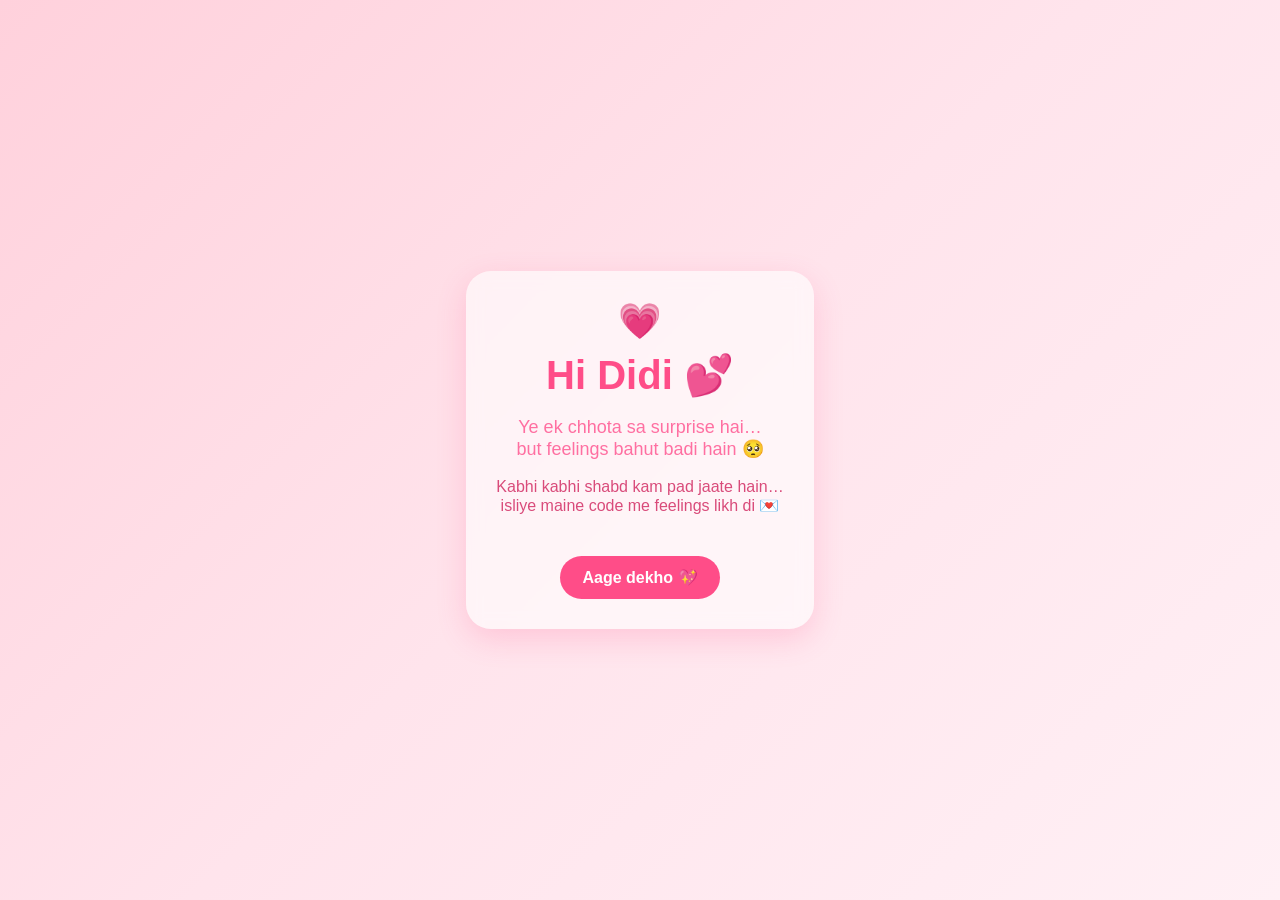
<file: index.html>
<!DOCTYPE html>
<html lang="en">
<head>
  <meta charset="UTF-8" />
  <meta name="viewport" content="width=device-width, initial-scale=1.0"/>
  <title>For My Didi 💖</title>
  <link rel="stylesheet" href="style.css">
</head>

<body>

<div class="card">
  <div class="heart">💗</div>

  <h1>Hi Didi 💕</h1>

  <p class="sub">
    Ye ek chhota sa surprise hai…<br>
    but feelings bahut badi hain 🥺
  </p>

  <p class="line">
    Kabhi kabhi shabd kam pad jaate hain…<br>
    isliye maine code me feelings likh di 💌
  </p>

  <a href="page2.html" class="btn">Aage dekho 💖</a>
</div>

</body>
</html>
</file>
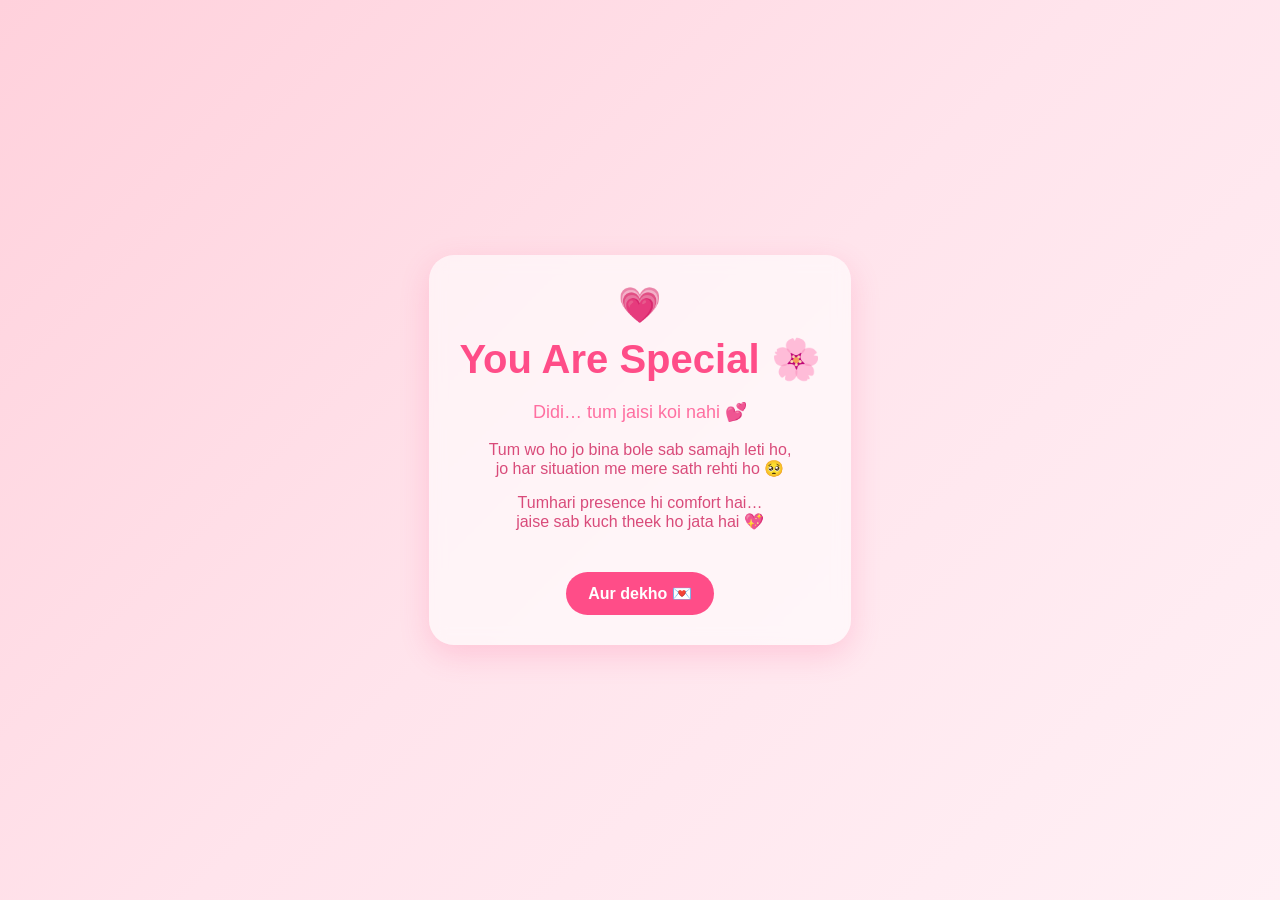
<file: page2.html>
<!DOCTYPE html>
<html lang="en">
<head>
  <meta charset="UTF-8">
  <meta name="viewport" content="width=device-width, initial-scale=1.0">
  <title>You Are Special 💖</title>
  <link rel="stylesheet" href="style.css">
</head>

<body>

<div class="card">

  <div class="heart">💗</div>

  <h1>You Are Special 🌸</h1>

  <p class="sub">
    Didi… tum jaisi koi nahi 💕
  </p>

  <p class="line">
    Tum wo ho jo bina bole sab samajh leti ho,<br>
    jo har situation me mere sath rehti ho 🥺
  </p>

  <p class="line">
    Tumhari presence hi comfort hai…<br>
    jaise sab kuch theek ho jata hai 💖
  </p>

  <a href="page3.html" class="btn">Aur dekho 💌</a>

</div>

</body>
</html>
</file>
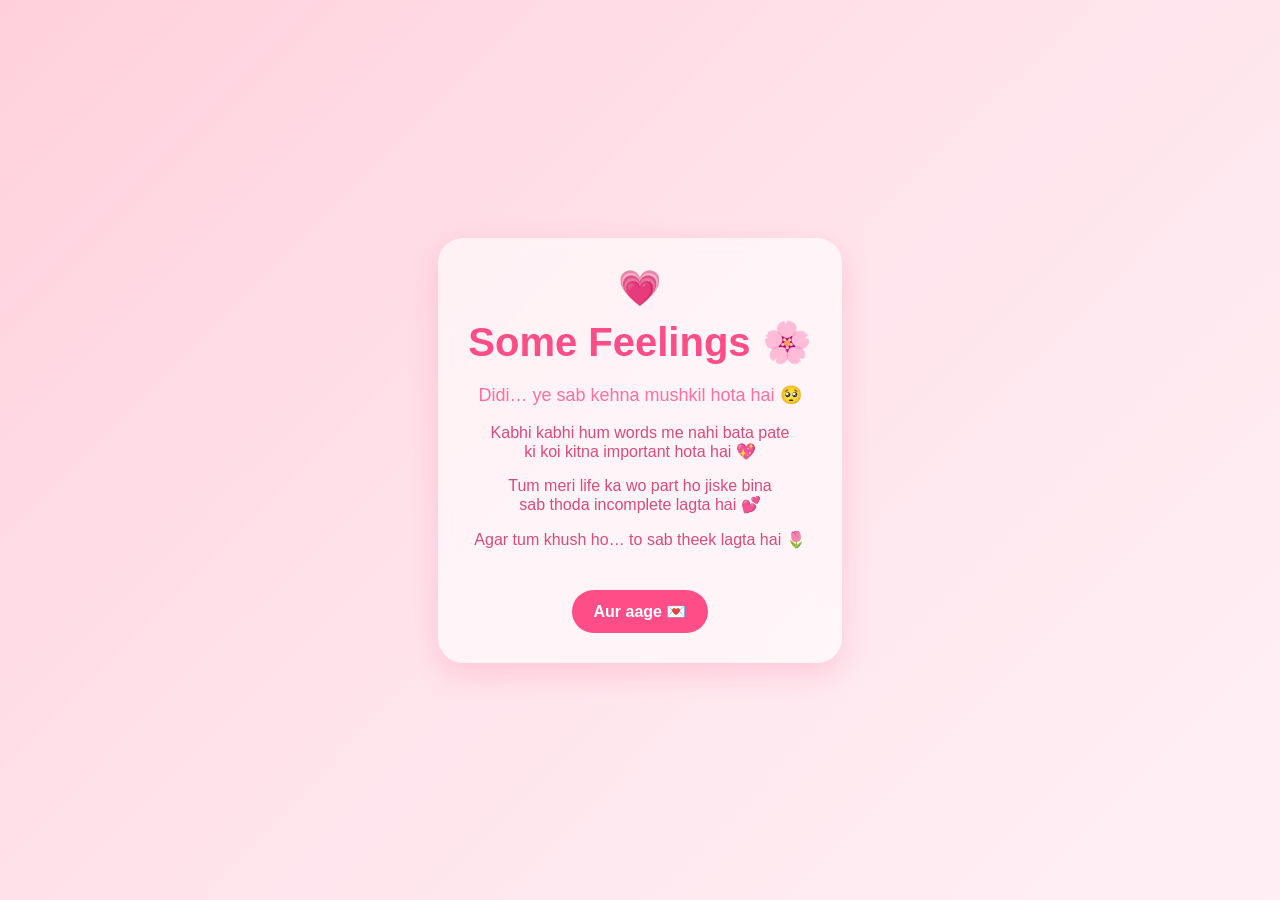
<file: page3.html>
<!DOCTYPE html>
<html lang="en">
<head>
  <meta charset="UTF-8">
  <meta name="viewport" content="width=device-width, initial-scale=1.0">
  <title>Feelings 💖</title>
  <link rel="stylesheet" href="style.css">
</head>

<body>

<div class="card">

  <div class="heart">💗</div>

  <h1>Some Feelings 🌸</h1>

  <p class="sub">
    Didi… ye sab kehna mushkil hota hai 🥺
  </p>

  <p class="line">
    Kabhi kabhi hum words me nahi bata pate<br>
    ki koi kitna important hota hai 💖
  </p>

  <p class="line">
    Tum meri life ka wo part ho jiske bina<br>
    sab thoda incomplete lagta hai 💕
  </p>

  <p class="line">
    Agar tum khush ho… to sab theek lagta hai 🌷
  </p>

  <a href="page4.html" class="btn">Aur aage 💌</a>

</div>

</body>
</html>
</file>
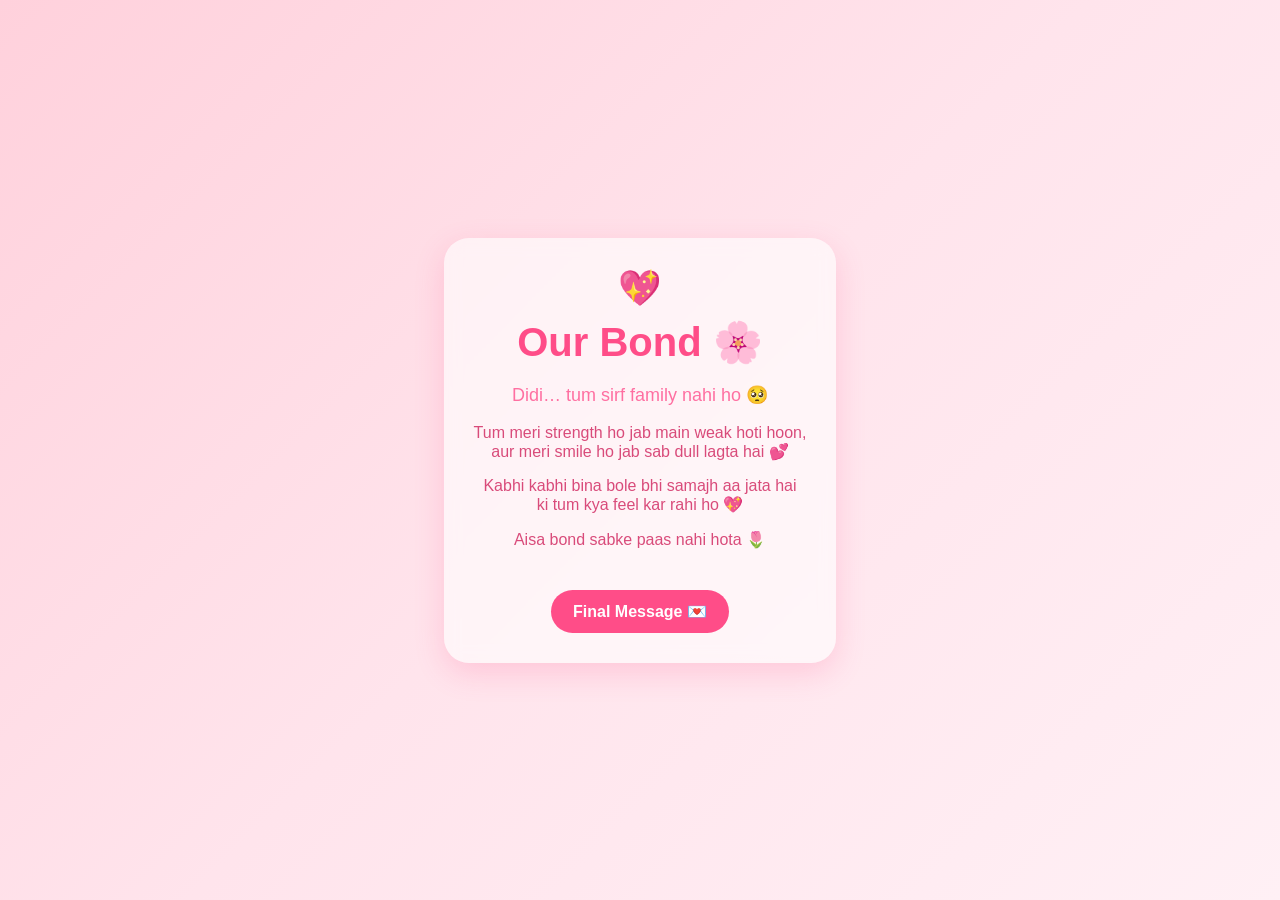
<file: page4.html>
<!DOCTYPE html>
<html lang="en">
<head>
  <meta charset="UTF-8">
  <meta name="viewport" content="width=device-width, initial-scale=1.0">
  <title>Memories 💞</title>
  <link rel="stylesheet" href="style.css">
</head>

<body>

<div class="card">

  <div class="heart">💖</div>

  <h1>Our Bond 🌸</h1>

  <p class="sub">
    Didi… tum sirf family nahi ho 🥺
  </p>

  <p class="line">
    Tum meri strength ho jab main weak hoti hoon,<br>
    aur meri smile ho jab sab dull lagta hai 💕
  </p>

  <p class="line">
    Kabhi kabhi bina bole bhi samajh aa jata hai<br>
    ki tum kya feel kar rahi ho 💖
  </p>

  <p class="line">
    Aisa bond sabke paas nahi hota 🌷
  </p>

  <a href="page5.html" class="btn">Final Message 💌</a>

</div>

</body>
</html>
</file>
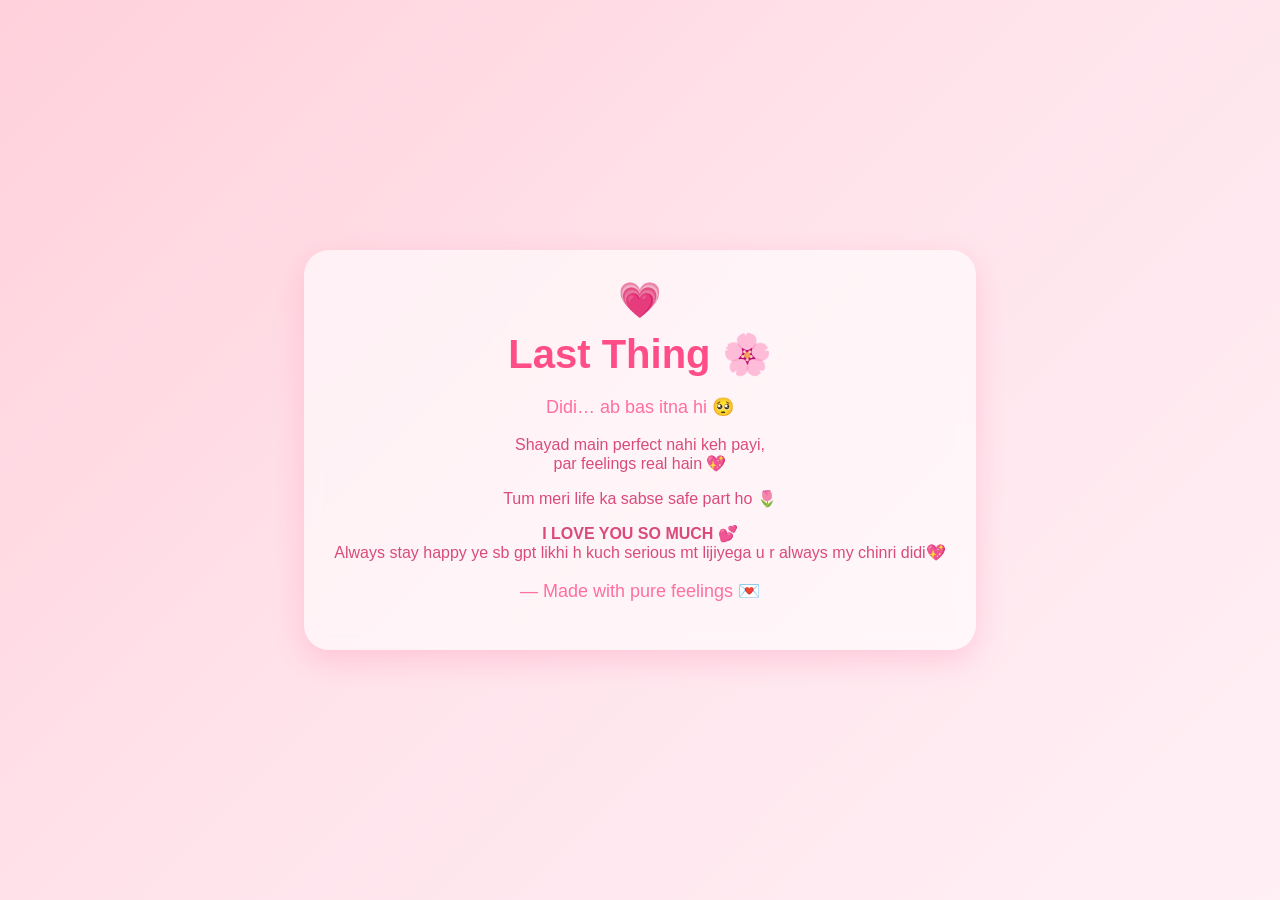
<file: page5.html>
<!DOCTYPE html>
<html lang="en">
<head>
  <meta charset="UTF-8">
  <meta name="viewport" content="width=device-width, initial-scale=1.0">
  <title>Final Message 💌</title>
  <link rel="stylesheet" href="style.css">
</head>

<body>

<div class="card">

  <div class="heart">💗</div>

  <h1>Last Thing 🌸</h1>

  <p class="sub">
    Didi… ab bas itna hi 🥺
  </p>

  <p class="line">
    Shayad main perfect nahi keh payi,<br>
    par feelings real hain 💖
  </p>

  <p class="line">
    Tum meri life ka sabse safe part ho 🌷
  </p>

  <p class="line">
    <b>I LOVE YOU SO MUCH 💕</b><br>
    Always stay happy ye sb gpt likhi h kuch serious mt lijiyega u r always my chinri didi💖
  </p>

  <p class="sub">
    — Made with pure feelings 💌
  </p>

</div>

</body>
</html>
</file>
<file: style.css>
body {
  margin: 0;
  font-family: Arial;
  height: 100vh;
  display: flex;
  justify-content: center;
  align-items: center;
  background: linear-gradient(135deg, #ffd1dc, #ffe4ec, #fff0f5);
  text-align: center;
  color: #ff4d88;
}

.card {
  background: rgba(255,255,255,0.6);
  padding: 30px;
  border-radius: 25px;
  box-shadow: 0 10px 30px rgba(255, 77, 136, 0.2);
  max-width: 80%;
  backdrop-filter: blur(8px);
}

h1 {
  font-size: 40px;
  margin: 10px 0;
}

.sub {
  font-size: 18px;
  color: #ff6fa1;
}

.line {
  margin-top: 15px;
  font-size: 16px;
  color: #d94b7a;
}

.btn {
  display: inline-block;
  margin-top: 25px;
  padding: 12px 22px;
  background: #ff4d88;
  color: white;
  border-radius: 30px;
  text-decoration: none;
  font-weight: bold;
}

.heart {
  font-size: 35px;
  animation: beat 1s infinite;
}

@keyframes beat {
  0% { transform: scale(1); }
  50% { transform: scale(1.2); }
  100% { transform: scale(1); }
}
</file>
